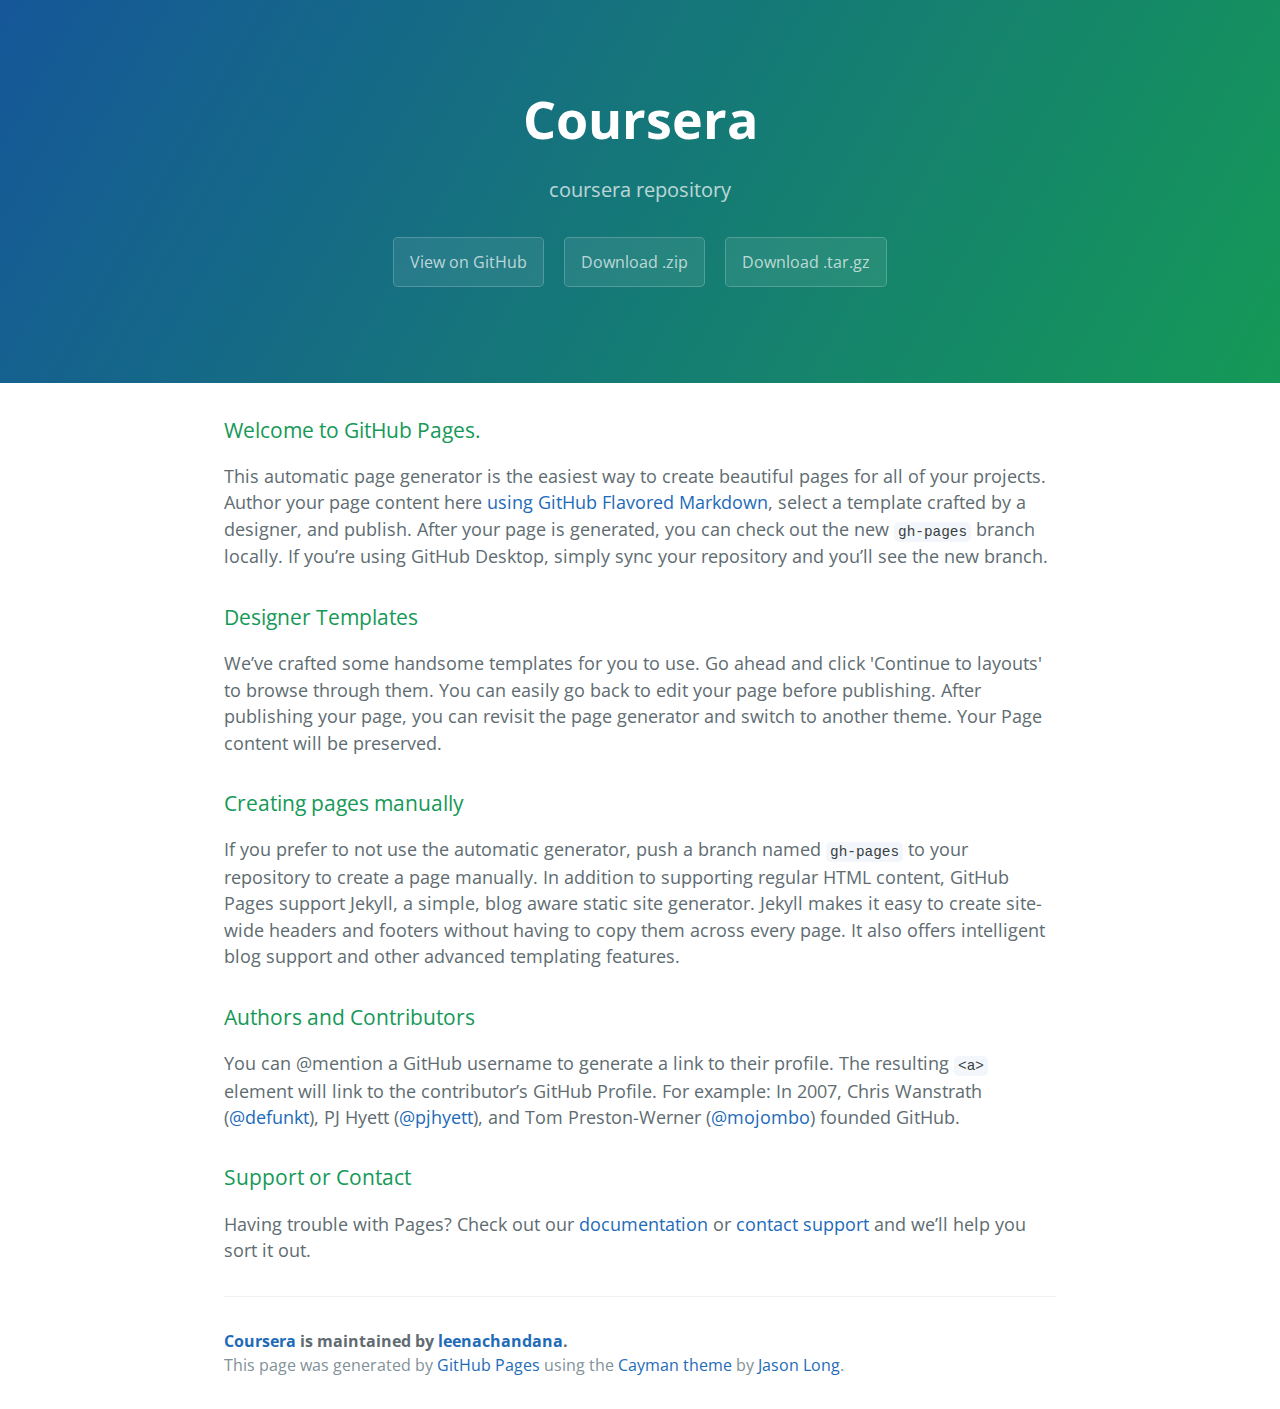
<file: index.html>
<!DOCTYPE html>
<html lang="en-us">
  <head>
    <meta charset="UTF-8">
    <title>Coursera by leenachandana</title>
    <meta name="viewport" content="width=device-width, initial-scale=1">
    <link rel="stylesheet" type="text/css" href="stylesheets/normalize.css" media="screen">
    <link href='https://fonts.googleapis.com/css?family=Open+Sans:400,700' rel='stylesheet' type='text/css'>
    <link rel="stylesheet" type="text/css" href="stylesheets/stylesheet.css" media="screen">
    <link rel="stylesheet" type="text/css" href="stylesheets/github-light.css" media="screen">
  </head>
  <body>
    <section class="page-header">
      <h1 class="project-name">Coursera</h1>
      <h2 class="project-tagline">coursera repository</h2>
      <a href="https://github.com/leenachandana/coursera" class="btn">View on GitHub</a>
      <a href="https://github.com/leenachandana/coursera/zipball/master" class="btn">Download .zip</a>
      <a href="https://github.com/leenachandana/coursera/tarball/master" class="btn">Download .tar.gz</a>
    </section>

    <section class="main-content">
      <h3>
<a id="welcome-to-github-pages" class="anchor" href="#welcome-to-github-pages" aria-hidden="true"><span aria-hidden="true" class="octicon octicon-link"></span></a>Welcome to GitHub Pages.</h3>
<p>This automatic page generator is the easiest way to create beautiful pages for all of your projects. Author your page content here <a href="https://guides.github.com/features/mastering-markdown/">using GitHub Flavored Markdown</a>, select a template crafted by a designer, and publish. After your page is generated, you can check out the new <code>gh-pages</code> branch locally. If you’re using GitHub Desktop, simply sync your repository and you’ll see the new branch.</p>
<h3>
<a id="designer-templates" class="anchor" href="#designer-templates" aria-hidden="true"><span aria-hidden="true" class="octicon octicon-link"></span></a>Designer Templates</h3>
<p>We’ve crafted some handsome templates for you to use. Go ahead and click 'Continue to layouts' to browse through them. You can easily go back to edit your page before publishing. After publishing your page, you can revisit the page generator and switch to another theme. Your Page content will be preserved.</p>
<h3>
<a id="creating-pages-manually" class="anchor" href="#creating-pages-manually" aria-hidden="true"><span aria-hidden="true" class="octicon octicon-link"></span></a>Creating pages manually</h3>
<p>If you prefer to not use the automatic generator, push a branch named <code>gh-pages</code> to your repository to create a page manually. In addition to supporting regular HTML content, GitHub Pages support Jekyll, a simple, blog aware static site generator. Jekyll makes it easy to create site-wide headers and footers without having to copy them across every page. It also offers intelligent blog support and other advanced templating features.</p>
<h3>
<a id="authors-and-contributors" class="anchor" href="#authors-and-contributors" aria-hidden="true"><span aria-hidden="true" class="octicon octicon-link"></span></a>Authors and Contributors</h3>
<p>You can @mention a GitHub username to generate a link to their profile. The resulting <code>&lt;a&gt;</code> element will link to the contributor’s GitHub Profile. For example: In 2007, Chris Wanstrath (<a class="user-mention" data-hovercard-type="user" data-hovercard-url="/users/defunkt/hovercard" data-octo-click="hovercard-link-click" data-octo-dimensions="link_type:self" href="https://github.com/defunkt">@defunkt</a>), PJ Hyett (<a class="user-mention" data-hovercard-type="user" data-hovercard-url="/users/pjhyett/hovercard" data-octo-click="hovercard-link-click" data-octo-dimensions="link_type:self" href="https://github.com/pjhyett">@pjhyett</a>), and Tom Preston-Werner (<a class="user-mention" data-hovercard-type="user" data-hovercard-url="/users/mojombo/hovercard" data-octo-click="hovercard-link-click" data-octo-dimensions="link_type:self" href="https://github.com/mojombo">@mojombo</a>) founded GitHub.</p>
<h3>
<a id="support-or-contact" class="anchor" href="#support-or-contact" aria-hidden="true"><span aria-hidden="true" class="octicon octicon-link"></span></a>Support or Contact</h3>
<p>Having trouble with Pages? Check out our <a href="https://help.github.com/pages">documentation</a> or <a href="https://github.com/contact">contact support</a> and we’ll help you sort it out.</p>

      <footer class="site-footer">
        <span class="site-footer-owner"><a href="https://github.com/leenachandana/coursera">Coursera</a> is maintained by <a href="https://github.com/leenachandana">leenachandana</a>.</span>

        <span class="site-footer-credits">This page was generated by <a href="https://pages.github.com">GitHub Pages</a> using the <a href="https://github.com/jasonlong/cayman-theme">Cayman theme</a> by <a href="https://twitter.com/jasonlong">Jason Long</a>.</span>
      </footer>

    </section>

  
  </body>
</html>
</file>
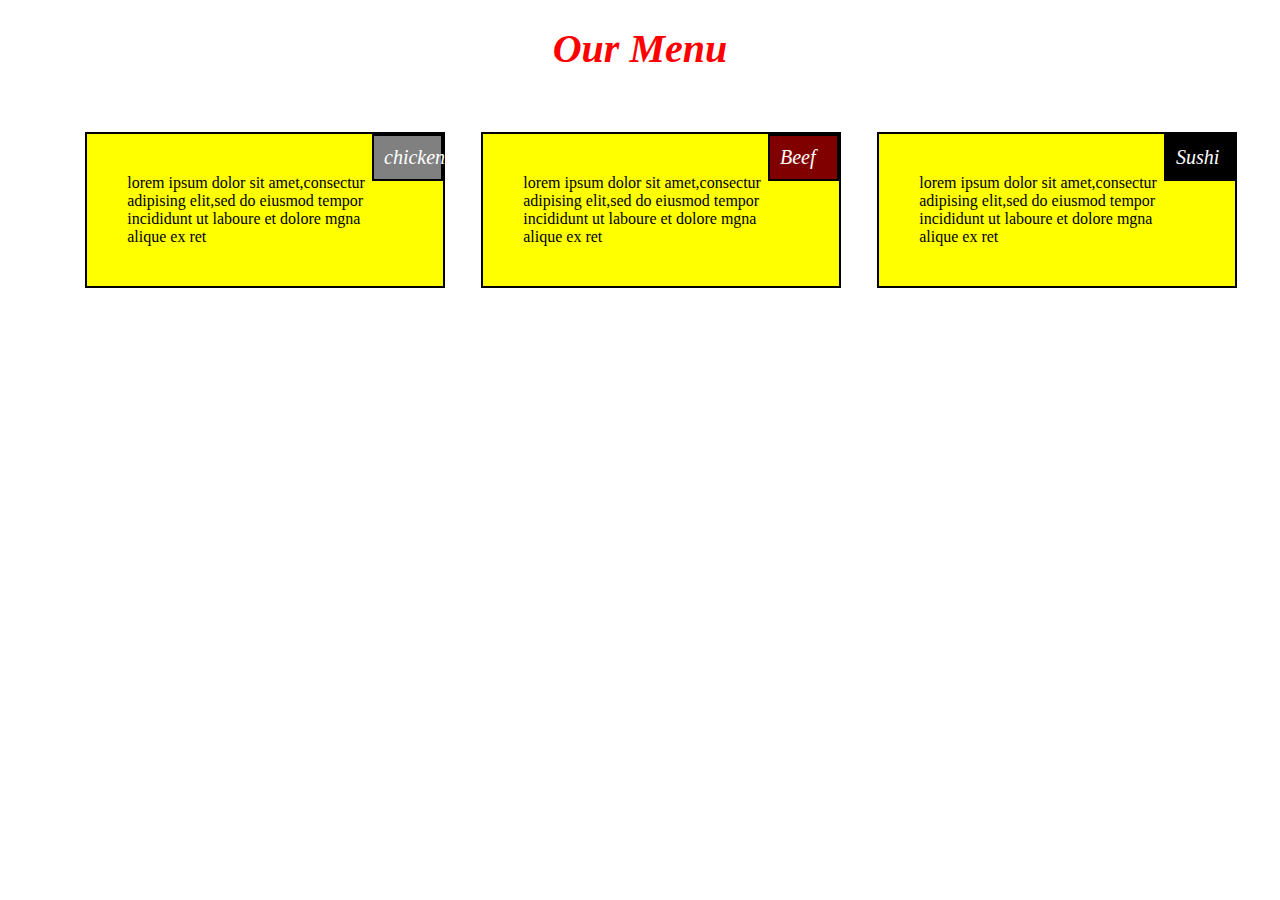
<file: mod2/index.html>
<!Doctype html>
<html>
<head>
	<title>module</title>
	<meta charsrt="utf-8">
	<link rel="stylesheet" href="mod2.css">
	</head>
<body>
	<h1>Our Menu</h1>
	<div class="row">
		<div class="col-md-4 col-sm-6 col-xs-12"><p id="p1">chicken</p>
			lorem ipsum dolor sit amet,consectur adipising elit,sed do eiusmod tempor incididunt ut laboure et dolore mgna alique ex ret</div>
		<div class="col-md-4 col-sm-6 col-xs-12">
			<p id="p2">Beef</p>
				lorem ipsum dolor sit amet,consectur adipising elit,sed do eiusmod tempor incididunt ut laboure et dolore mgna alique ex ret</div>
		<div class="col-md-4 col-sm-12 col-xs-12"><p id="p3">Sushi</p>
			lorem ipsum dolor sit amet,consectur adipising elit,sed do eiusmod tempor incididunt ut laboure et dolore mgna alique ex ret</div>
		</div>
	
</body>
</html>
</file>
<file: stylesheets/stylesheet.css>
* {
  box-sizing: border-box; }

body {
  padding: 0;
  margin: 0;
  font-family: "Open Sans", "Helvetica Neue", Helvetica, Arial, sans-serif;
  font-size: 16px;
  line-height: 1.5;
  color: #606c71; }

a {
  color: #1e6bb8;
  text-decoration: none; }
  a:hover {
    text-decoration: underline; }

.btn {
  display: inline-block;
  margin-bottom: 1rem;
  color: rgba(255, 255, 255, 0.7);
  background-color: rgba(255, 255, 255, 0.08);
  border-color: rgba(255, 255, 255, 0.2);
  border-style: solid;
  border-width: 1px;
  border-radius: 0.3rem;
  transition: color 0.2s, background-color 0.2s, border-color 0.2s; }
  .btn + .btn {
    margin-left: 1rem; }

.btn:hover {
  color: rgba(255, 255, 255, 0.8);
  text-decoration: none;
  background-color: rgba(255, 255, 255, 0.2);
  border-color: rgba(255, 255, 255, 0.3); }

@media screen and (min-width: 64em) {
  .btn {
    padding: 0.75rem 1rem; } }

@media screen and (min-width: 42em) and (max-width: 64em) {
  .btn {
    padding: 0.6rem 0.9rem;
    font-size: 0.9rem; } }

@media screen and (max-width: 42em) {
  .btn {
    display: block;
    width: 100%;
    padding: 0.75rem;
    font-size: 0.9rem; }
    .btn + .btn {
      margin-top: 1rem;
      margin-left: 0; } }

.page-header {
  color: #fff;
  text-align: center;
  background-color: #159957;
  background-image: linear-gradient(120deg, #155799, #159957); }

@media screen and (min-width: 64em) {
  .page-header {
    padding: 5rem 6rem; } }

@media screen and (min-width: 42em) and (max-width: 64em) {
  .page-header {
    padding: 3rem 4rem; } }

@media screen and (max-width: 42em) {
  .page-header {
    padding: 2rem 1rem; } }

.project-name {
  margin-top: 0;
  margin-bottom: 0.1rem; }

@media screen and (min-width: 64em) {
  .project-name {
    font-size: 3.25rem; } }

@media screen and (min-width: 42em) and (max-width: 64em) {
  .project-name {
    font-size: 2.25rem; } }

@media screen and (max-width: 42em) {
  .project-name {
    font-size: 1.75rem; } }

.project-tagline {
  margin-bottom: 2rem;
  font-weight: normal;
  opacity: 0.7; }

@media screen and (min-width: 64em) {
  .project-tagline {
    font-size: 1.25rem; } }

@media screen and (min-width: 42em) and (max-width: 64em) {
  .project-tagline {
    font-size: 1.15rem; } }

@media screen and (max-width: 42em) {
  .project-tagline {
    font-size: 1rem; } }

.main-content :first-child {
  margin-top: 0; }
.main-content img {
  max-width: 100%; }
.main-content h1, .main-content h2, .main-content h3, .main-content h4, .main-content h5, .main-content h6 {
  margin-top: 2rem;
  margin-bottom: 1rem;
  font-weight: normal;
  color: #159957; }
.main-content p {
  margin-bottom: 1em; }
.main-content code {
  padding: 2px 4px;
  font-family: Consolas, "Liberation Mono", Menlo, Courier, monospace;
  font-size: 0.9rem;
  color: #383e41;
  background-color: #f3f6fa;
  border-radius: 0.3rem; }
.main-content pre {
  padding: 0.8rem;
  margin-top: 0;
  margin-bottom: 1rem;
  font: 1rem Consolas, "Liberation Mono", Menlo, Courier, monospace;
  color: #567482;
  word-wrap: normal;
  background-color: #f3f6fa;
  border: solid 1px #dce6f0;
  border-radius: 0.3rem; }
  .main-content pre > code {
    padding: 0;
    margin: 0;
    font-size: 0.9rem;
    color: #567482;
    word-break: normal;
    white-space: pre;
    background: transparent;
    border: 0; }
.main-content .highlight {
  margin-bottom: 1rem; }
  .main-content .highlight pre {
    margin-bottom: 0;
    word-break: normal; }
.main-content .highlight pre, .main-content pre {
  padding: 0.8rem;
  overflow: auto;
  font-size: 0.9rem;
  line-height: 1.45;
  border-radius: 0.3rem; }
.main-content pre code, .main-content pre tt {
  display: inline;
  max-width: initial;
  padding: 0;
  margin: 0;
  overflow: initial;
  line-height: inherit;
  word-wrap: normal;
  background-color: transparent;
  border: 0; }
  .main-content pre code:before, .main-content pre code:after, .main-content pre tt:before, .main-content pre tt:after {
    content: normal; }
.main-content ul, .main-content ol {
  margin-top: 0; }
.main-content blockquote {
  padding: 0 1rem;
  margin-left: 0;
  color: #819198;
  border-left: 0.3rem solid #dce6f0; }
  .main-content blockquote > :first-child {
    margin-top: 0; }
  .main-content blockquote > :last-child {
    margin-bottom: 0; }
.main-content table {
  display: block;
  width: 100%;
  overflow: auto;
  word-break: normal;
  word-break: keep-all; }
  .main-content table th {
    font-weight: bold; }
  .main-content table th, .main-content table td {
    padding: 0.5rem 1rem;
    border: 1px solid #e9ebec; }
.main-content dl {
  padding: 0; }
  .main-content dl dt {
    padding: 0;
    margin-top: 1rem;
    font-size: 1rem;
    font-weight: bold; }
  .main-content dl dd {
    padding: 0;
    margin-bottom: 1rem; }
.main-content hr {
  height: 2px;
  padding: 0;
  margin: 1rem 0;
  background-color: #eff0f1;
  border: 0; }

@media screen and (min-width: 64em) {
  .main-content {
    max-width: 64rem;
    padding: 2rem 6rem;
    margin: 0 auto;
    font-size: 1.1rem; } }

@media screen and (min-width: 42em) and (max-width: 64em) {
  .main-content {
    padding: 2rem 4rem;
    font-size: 1.1rem; } }

@media screen and (max-width: 42em) {
  .main-content {
    padding: 2rem 1rem;
    font-size: 1rem; } }

.site-footer {
  padding-top: 2rem;
  margin-top: 2rem;
  border-top: solid 1px #eff0f1; }

.site-footer-owner {
  display: block;
  font-weight: bold; }

.site-footer-credits {
  color: #819198; }

@media screen and (min-width: 64em) {
  .site-footer {
    font-size: 1rem; } }

@media screen and (min-width: 42em) and (max-width: 64em) {
  .site-footer {
    font-size: 1rem; } }

@media screen and (max-width: 42em) {
  .site-footer {
    font-size: 0.9rem; } }
</file>
<file: stylesheets/github-light.css>
/*!
 * GitHub Light v0.4.1
 * Copyright (c) 2012 - 2017 GitHub, Inc.
 * Licensed under MIT (https://github.com/primer/github-syntax-theme-generator/blob/master/LICENSE)
 */

.pl-c /* comment, punctuation.definition.comment, string.comment */ {
  color: #6a737d;
}

.pl-c1 /* constant, entity.name.constant, variable.other.constant, variable.language, support, meta.property-name, support.constant, support.variable, meta.module-reference, markup.raw, meta.diff.header, meta.output */,
.pl-s .pl-v /* string variable */ {
  color: #005cc5;
}

.pl-e /* entity */,
.pl-en /* entity.name */ {
  color: #6f42c1;
}

.pl-smi /* variable.parameter.function, storage.modifier.package, storage.modifier.import, storage.type.java, variable.other */,
.pl-s .pl-s1 /* string source */ {
  color: #24292e;
}

.pl-ent /* entity.name.tag, markup.quote */ {
  color: #22863a;
}

.pl-k /* keyword, storage, storage.type */ {
  color: #d73a49;
}

.pl-s /* string */,
.pl-pds /* punctuation.definition.string, source.regexp, string.regexp.character-class */,
.pl-s .pl-pse .pl-s1 /* string punctuation.section.embedded source */,
.pl-sr /* string.regexp */,
.pl-sr .pl-cce /* string.regexp constant.character.escape */,
.pl-sr .pl-sre /* string.regexp source.ruby.embedded */,
.pl-sr .pl-sra /* string.regexp string.regexp.arbitrary-repitition */ {
  color: #032f62;
}

.pl-v /* variable */,
.pl-smw /* sublimelinter.mark.warning */ {
  color: #e36209;
}

.pl-bu /* invalid.broken, invalid.deprecated, invalid.unimplemented, message.error, brackethighlighter.unmatched, sublimelinter.mark.error */ {
  color: #b31d28;
}

.pl-ii /* invalid.illegal */ {
  color: #fafbfc;
  background-color: #b31d28;
}

.pl-c2 /* carriage-return */ {
  color: #fafbfc;
  background-color: #d73a49;
}

.pl-c2::before /* carriage-return */ {
  content: "^M";
}

.pl-sr .pl-cce /* string.regexp constant.character.escape */ {
  font-weight: bold;
  color: #22863a;
}

.pl-ml /* markup.list */ {
  color: #735c0f;
}

.pl-mh /* markup.heading */,
.pl-mh .pl-en /* markup.heading entity.name */,
.pl-ms /* meta.separator */ {
  font-weight: bold;
  color: #005cc5;
}

.pl-mi /* markup.italic */ {
  font-style: italic;
  color: #24292e;
}

.pl-mb /* markup.bold */ {
  font-weight: bold;
  color: #24292e;
}

.pl-md /* markup.deleted, meta.diff.header.from-file, punctuation.definition.deleted */ {
  color: #b31d28;
  background-color: #ffeef0;
}

.pl-mi1 /* markup.inserted, meta.diff.header.to-file, punctuation.definition.inserted */ {
  color: #22863a;
  background-color: #f0fff4;
}

.pl-mc /* markup.changed, punctuation.definition.changed */ {
  color: #e36209;
  background-color: #ffebda;
}

.pl-mi2 /* markup.ignored, markup.untracked */ {
  color: #f6f8fa;
  background-color: #005cc5;
}

.pl-mdr /* meta.diff.range */ {
  font-weight: bold;
  color: #6f42c1;
}

.pl-ba /* brackethighlighter.tag, brackethighlighter.curly, brackethighlighter.round, brackethighlighter.square, brackethighlighter.angle, brackethighlighter.quote */ {
  color: #586069;
}

.pl-sg /* sublimelinter.gutter-mark */ {
  color: #959da5;
}

.pl-corl /* constant.other.reference.link, string.other.link */ {
  text-decoration: underline;
  color: #032f62;
}
</file>
<file: mod2/mod2.css>
*{
			box-sizing:border-box;
			
		

		}
		h1{
			font-size:40px;
			margin-top:25px;
			margin-bottom:20px;
			text-align:center;
			color:red;
			font-style:italic;
			font-weight:bold;



		}
		div{
			position:relative;

			width:80%;
			border:2px solid black;
			background-color:yellow;
			margin-left:1.5%;
			margin-right:1.5%;
			margin-bottom:1.5%;
			
			padding:40px;
		}
		#p1{
			position:absolute;
			right:0;
			top:0;
			margin-top:0;
			border:2px solid black;
            
			padding:10px;
			margin-bottom:5px;
			background-color:grey;
			color:white;
			font-size:15px;
			font-size:20px;
			font-style:italic;
			float:right;
			width:20%;
		}
		#p2{
			position:absolute;
			margin-top:0;
			top:0;
			right:0;
			margin-bottom:5px;
			background-color:maroon;
			color:white;
			padding:10px;
			border:2px solid black;
			font-style:italic;
			font-size:20px;
			float:right;
			width:20%;
		}
		#p3{
			position:absolute;
			margin-top:0;
			border:2px solid black;
			font-style:italic;
            font-size:20px;
			
			background-color:black;
			color:white;
			padding:10px;
			right:0px;
			top:0px;
			
			width:20%;
		}



		
		.row{
			width:100%;
			position:absolute;
			border:white;
			background-color:white;
		}
		@media(min-width:992px){
			.col-md-4{
				float:left;
				
				width:30%;
			}
		}
		@media(min-width:768px)and (max-width:991px){
			.col-sm-6{
				float:left;
				border:1px solid black;
				width:47%;
			}
			.col-sm-12{
				float:left;
				border:1px solid black;
				width:97%;
			}
			


		}
		@media(max-width:767px){
			.col-xs-12{
				float:left;
				border:1px solid black;
				width:97%;
			}
		}
</file>
